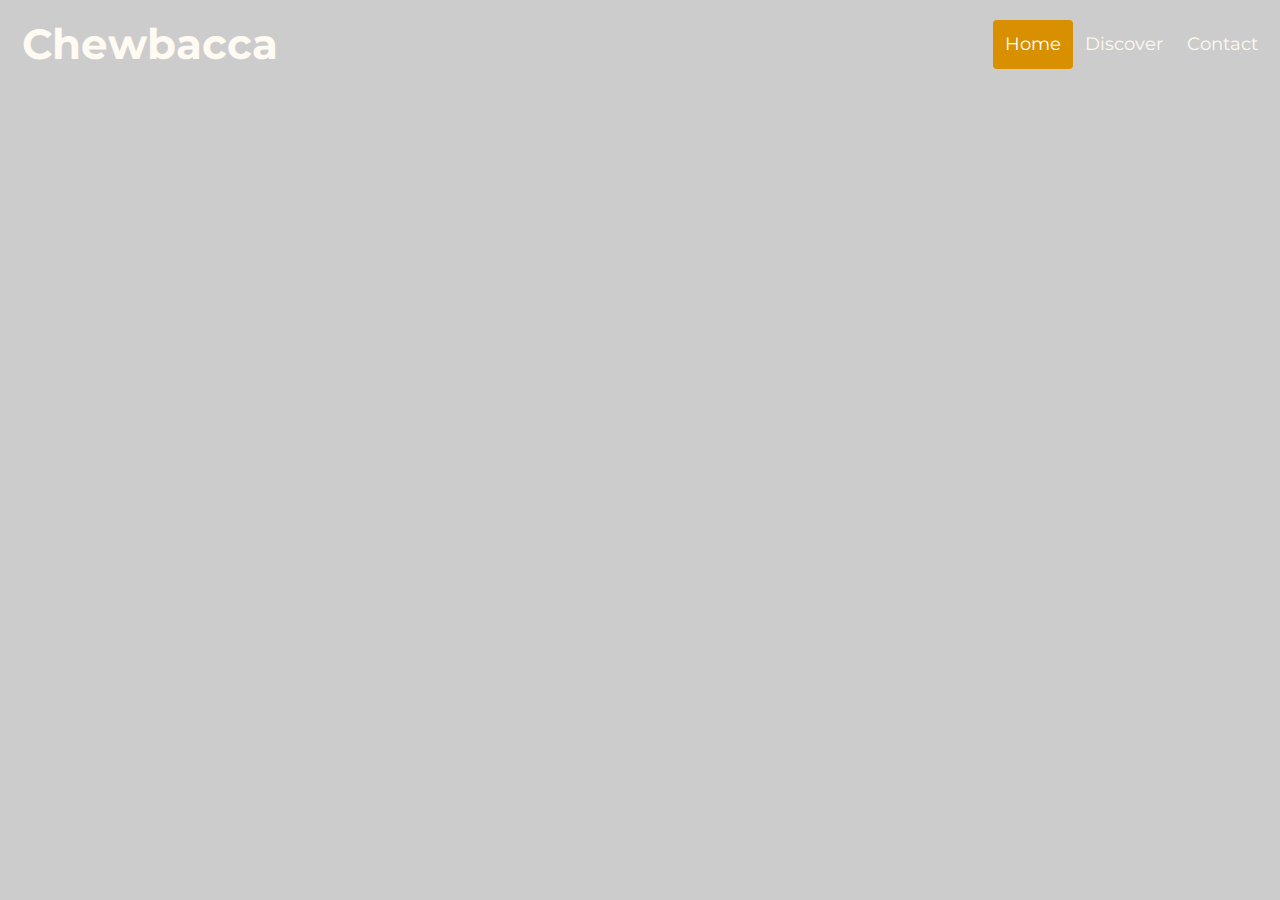
<file: index.html>
<!DOCTYPE html>
<html>
<head>
  <title> John Ardolino </title>
  <meta charset="utf-8">
  <meta name="viewport" content="width=device-width, initial-scale=1">
  <!-- Always force latest IE rendering engine & Chrome Frame -->
  <meta http-equiv="X-UA-Compatible" content="IE=edge,chrome=1">
  <!-- <meta name="description" content="This is the Responsive Grid System, a quick, easy and flexible way to create a responsive web site."> -->
  <meta name="keywords" content="responsive, grid, system, web design, chewbacca, starwars, johnardolino">
  <meta name="author" content="www.johnardolino.com">
	<link rel="stylesheet" href="https://maxcdn.bootstrapcdn.com/bootstrap/3.3.7/css/bootstrap.min.css">
	<link rel="stylesheet" type="text/css" href="css/style.css">
	<script src="https://ajax.googleapis.com/ajax/libs/jquery/3.3.1/jquery.min.js"></script>
</head>

	<body>

		<div class="header">
	  		<a href="images/sup_chewie.jpeg" alt= "Picture of Chewbacca saying sup?" class="logo">Chewbacca</a>
		  	<div class="header-right">
			    <a class="active" href="index.html">Home</a>
			    <a href="about.html">Discover</a>
			    <a href="contact.html">Contact</a>	    
		 	</div>
		</div>

	</body>
	
</html>
</file>
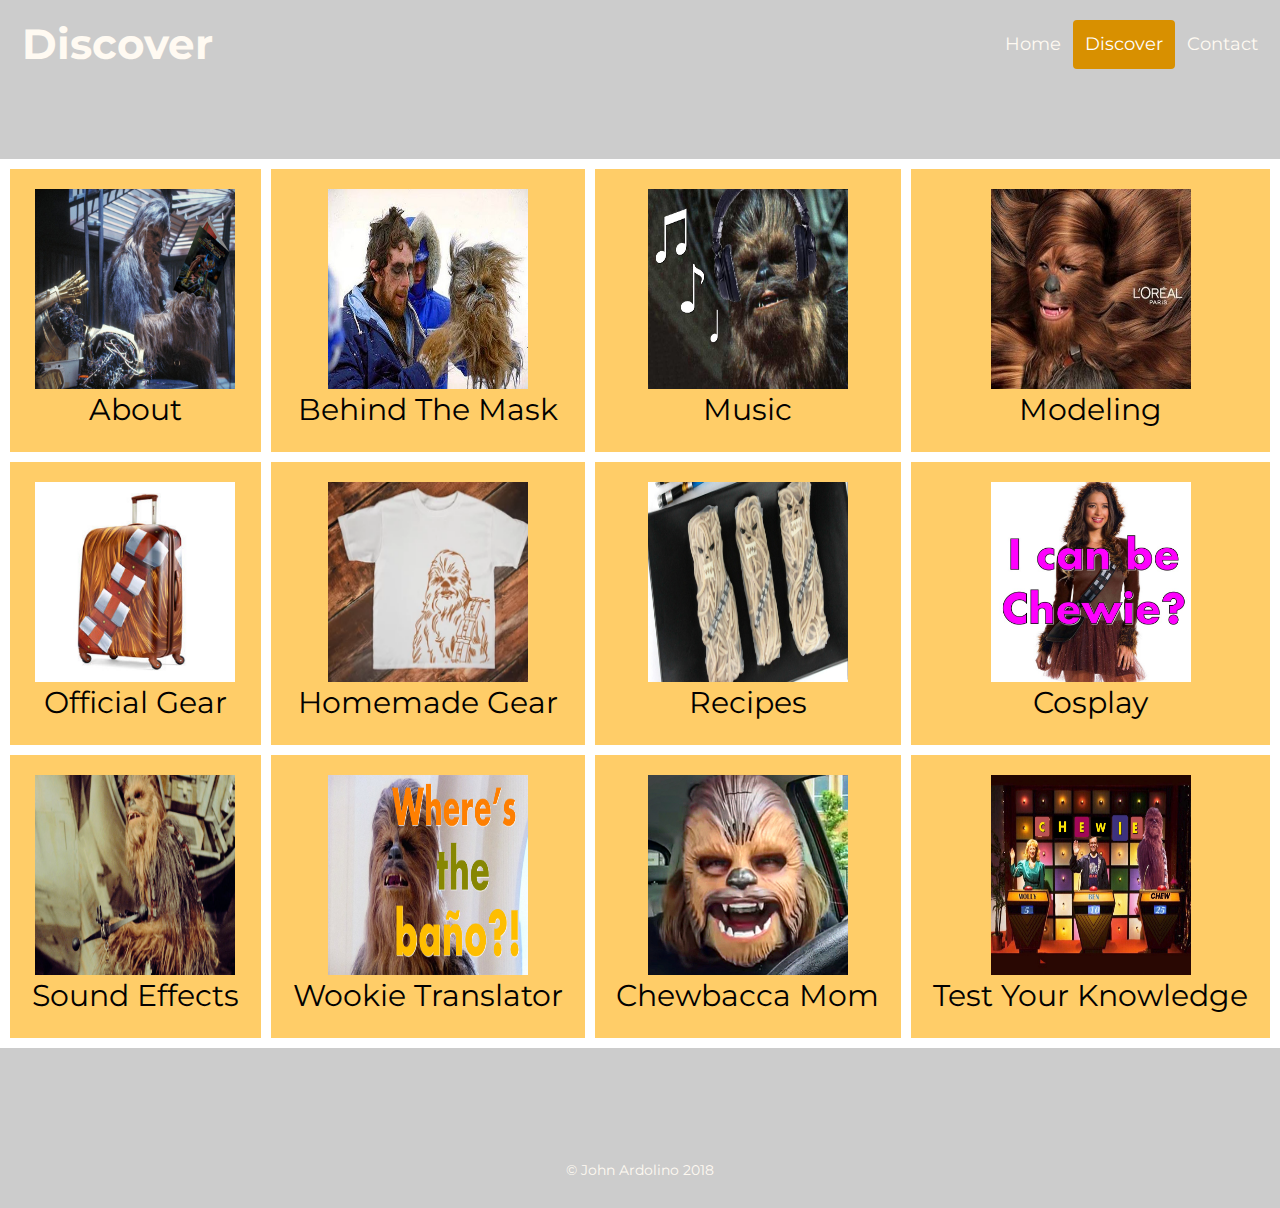
<file: about.html>
<!DOCTYPE html>
<html>
<head>
  <title> John Ardolino </title>
  <meta charset="utf-8">
  <meta name="viewport" content="width=device-width, initial-scale=1">
  <!-- Always force latest IE rendering engine & Chrome Frame -->
  <meta http-equiv="X-UA-Compatible" content="IE=edge,chrome=1">
  <!-- <meta name="description" content="This is the Responsive Grid System, a quick, easy and flexible way to create a responsive web site."> -->
  <meta name="keywords" content="responsive, grid, system, web design, chewbacca, starwars, johnardolino">
  <meta name="author" content="www.johnardolino.com">
	<link rel="stylesheet" href="https://maxcdn.bootstrapcdn.com/bootstrap/3.3.7/css/bootstrap.min.css">
	<link rel="stylesheet" type="text/css" href="css/style.css">
	</head>

  <body>

  	<div class="header">
    		<a href="images/chewie_adventure_dots.JPG" alt= "Chewbacca and Wicket snowboard pose" class="logo">Discover</a>
  	  	<div class="header-right">
  		    <a href="index.html">Home</a>
  		    <a class="active" href="about.html">Discover</a>
  		    <a href="contact.html">Contact</a> 
  	  	</div>
  	</div>

  	<div class="grid-container">

    		<div>
    		 	<figure>	
    		 		<a href="https://en.wikipedia.org/wiki/Chewbacca">
    		 		<img class="img-home" src="images/chewie_read.jpg" target="_blank" class="img-circle" alt="Chewie reading a book" width="200" height="200"></a>
    		 		<figcaption>About</figcaption>
    		 	</figure>	
    		</div>

  		  <div>
    		 	<figure>
    		 		<a href="https://en.wikipedia.org/wiki/Peter_Mayhew">	
    		 		<img class="img-home" src="images/chewie_mayhew.jpg" class="img-circle" alt="Peter Mayhew" width="200" height="200"></a>
    		 		<figcaption>Behind The Mask</figcaption>
    		 	</figure>	
    		</div>

  		  <div>
    			<figure>
    		 		<a href="https://www.youtube.com/watch?v=Vd79mpzBnJ4">	
    		 		<img class="img-home" src="images/chewie_music.JPG" target="_blank" class="img-circle" alt="close up of Chewbacca" width="200" height="200"></a>
    		 		<figcaption>Music</figcaption>
    		 	</figure>	
    		</div>

  		  <div>
    		 	<figure>
    		 		<a href="images/chewie_model.jpg">	
    		 		<img class="img-home" src="images/chewie_model.jpg" target="_blank" class="img-circle" alt="Chewbacca Loreal Commercial" width="200" height="200"></a>
    		 		<figcaption>Modeling</figcaption>
    		 	</figure>	
    		</div>  

  		  <div>
    		 	<figure>
    		 		<a href="https://www.shopdisney.com/characters/chewbacca">	
    		 		<img class="img-home" src="images/chewie_luggage.png" target="_blank" class="img-circle" alt="Chewbacca Suitcase" width="200" height="200"></a>
    		 		<figcaption>Official Gear</figcaption>
    		 	</figure>	
    		</div>

  		  <div>
    		 	<figure>
    		 		<a href="https://www.etsy.com/market/chewbacca">	
    		 		<img class="img-home" src="images/chewie_homemade.png" target="_blank" class="img-circle" alt="Chewbacca T-Shirt" width="200" height="200"></a>
    		 		<figcaption>Homemade Gear</figcaption>
    		 	</figure>	
    		</div>

  		  <div>
    		 	<figure>	
    		 		<a href="https://www.starwars.com/news/category/recipes">
    		 		<img class="img-home" src="images/chewie_food.jpg" target="_blank" class="img-circle" alt="Picture of Chewbacca shaped food" width="200" height="200"></a>
    		 		<figcaption>Recipes</figcaption>
    		 	</figure>	
    		</div>

    		<div>
          	<figure>
          		<a href="https://www.officialstarwarscostumes.com/chewbacca-costumes"> 
  				    <img class="img-home" src="images/chewie_is_me.JPG" class="img-circle" alt="Sexy chewbacca costume" width="200" height="200"></a>
            	<figcaption>Cosplay</figcaption>
          	</figure> 
         </div>

         <div>
          	<figure>
            		<a href="https://www.youtube.com/watch?v=vYKNlt-cOVs">  
            		<img class="img-home" src="images/chewie_bow.jpg" class="img-circle" alt="Chewie with Bowcaster" width="200" height="200"></a>
            		<figcaption>Sound Effects</figcaption>
          	</figure> 
         	</div>

  		  <div>
    		 	<figure>
    		 		<a href="http://www.wookietranslator.com/">
    		 		<img class="img-home" src="images/chewie_bano.JPG" target="_blank" class="img-circle" alt="Chewie looking like he's talking" width="200" height="200"></a>
    		 		<figcaption>Wookie Translator</figcaption>
    		 	</figure>	
    		</div>

    		<div>
  	        <figure>  
  	        	<a href="https://www.youtube.com/watch?v=y3yRv5Jg5TI">
  	          	<img class="img-home" src="images/chewie_mom.jpg" class="img-circle" alt="Chewbacca Mom" width="200" height="200"></a>
  	          	<figcaption>Chewbacca Mom</figcaption>
  	        </figure> 
         </div>	

        <div>
          	<figure>
          		<a href="http://www.funtrivia.com/playquiz/quiz39336483bc8.html">  
            		<img class="img-home" src="images/chewie_game_show.JPG" class="img-circle" alt="Picture of Chewbacca on a game show" width="200" height="200"></a>
            		<figcaption>Test Your Knowledge</figcaption>
          	</figure> 
        </div>

	  </div>

	  <div class="footer">
			<p id="tinyfoot">&copy; John Ardolino 2018</p>
		</div>

	</body>

</html>
</file>
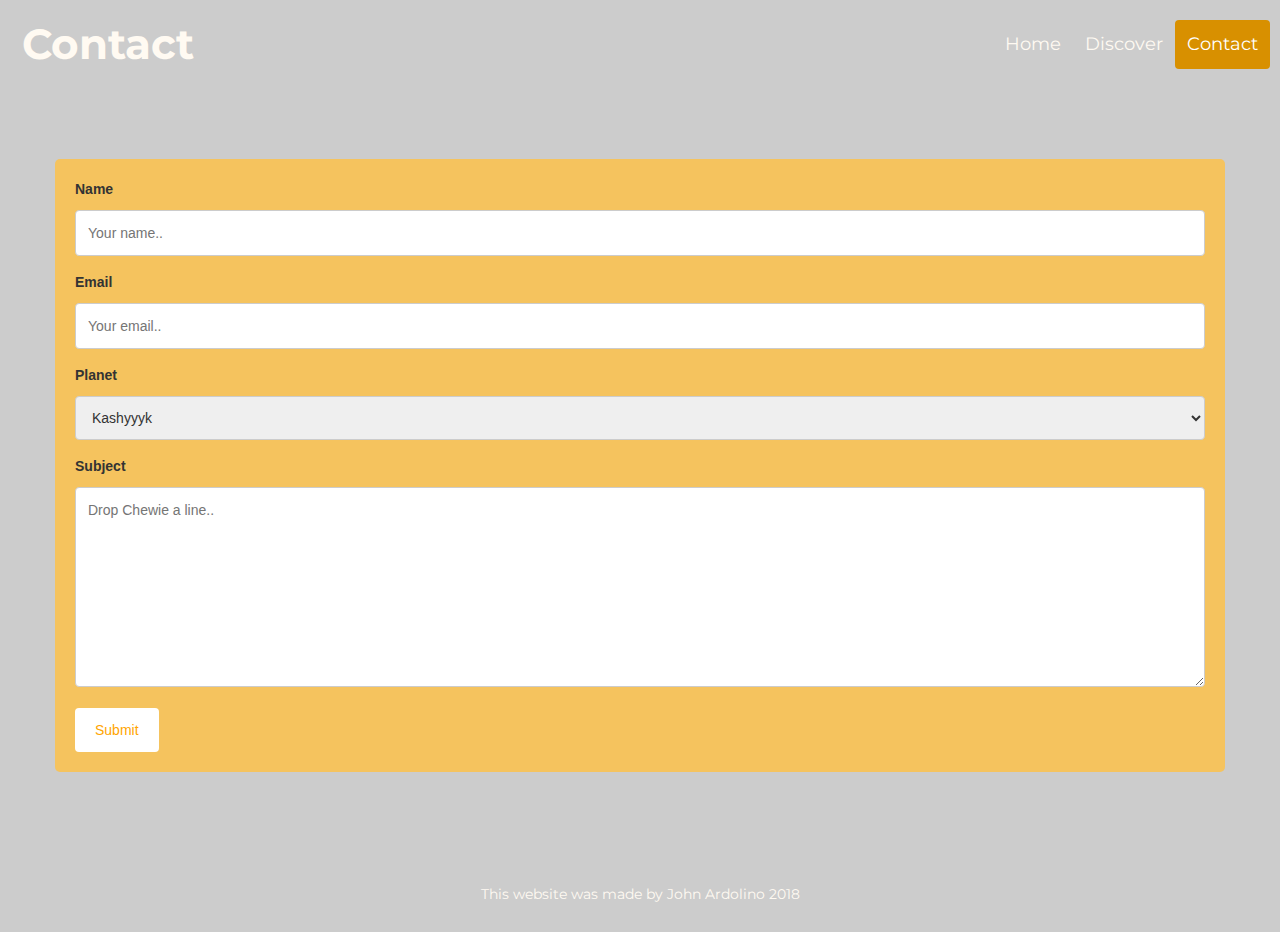
<file: contact.html>
<!DOCTYPE html>
<html>
<head>
  <title> John Ardolino </title>
  <meta charset="utf-8">
  <meta name="viewport" content="width=device-width, initial-scale=1">
  <!-- Always force latest IE rendering engine & Chrome Frame -->
  <meta http-equiv="X-UA-Compatible" content="IE=edge,chrome=1">
  <!-- <meta name="description" content="This is the Responsive Grid System, a quick, easy and flexible way to create a responsive web site."> -->
  <meta name="keywords" content="responsive, grid, system, web design, chewbacca, starwars, johnardolino">
  <meta name="author" content="www.johnardolino.com">
    <link rel="stylesheet" href="https://maxcdn.bootstrapcdn.com/bootstrap/3.3.7/css/bootstrap.min.css">
    <link rel="stylesheet" type="text/css" href="css/style.css">
</head>

  <body class="dropline">

    <div class="header">
      <a href="images/im_waiting.jpeg" alt= "Picture of Chewbacca saying, sup?" class="logo">Contact</a>
        <div class="header-right">
            <a href="index.html">Home</a>
            <a href="about.html">Discover</a>
            <a class="active" href="contact.html">Contact</a>
        </div>
    </div>

    <div class="container">
      <form action="mailto:johnardolino@gmail.com" method="post" enctype="text/plain">
        <label for="name">Name</label>
          <input type="text" id="fname" name="firstname" placeholder="Your name..">
        <label for="email">Email</label>
          <input type="text" id="lname" name="lastname" placeholder="Your email..">
        <label for="planet">Planet</label>
          <select id="country" name="country">
            <option value="kashyyyk">Kashyyyk</option>
            <option value="coruscant">Coruscant</option>
            <option value="death star">Death Star</option>
            <option value="earth">Earth</option>
            <option value="endor">Endor</option>
            <option value="tattooine">Tattooine</option>
          </select>
        <label for="subject">Subject</label>
          <textarea id="subject" name="subject" placeholder="Drop Chewie a line.." style="height:200px"></textarea>
          <input type="submit" value="Submit">
      </form>
    </div>

    <div class="footer">
      <p id="tinyfoot">This website was made by John Ardolino 2018</p>
    </div>

  </body>
</html>
</file>
<file: css/style.css>
@import url('https://fonts.googleapis.com/css?family=Montserrat|Open+Sans|Do+Hyeon');

* {box-sizing: border-box;}

body {
  background-image: url("https://vignette.wikia.nocookie.net/starwars/images/4/48/Chewbacca_TLJ.png/revision/latest?cb=20171231005834");
  background-color: #cccccc;
   /*background-size: 100%;*/
  -webkit-background-size: cover;
  -moz-background-size: cover;
  -o-background-size: cover;
  background-size: cover;
 	/*background-size: 90%;  */    
}

.header {
  overflow: hidden;
  /*background-color: #000080;*/
  padding: 20px 10px;
}

.header a {
  float: left;
  color: #FFFAF2;
  text-align: center;
  padding: 12px;
  text-decoration: none;
  font-size: 18px; 
  line-height: 25px;
  border-radius: 4px;
  font-family: "Montserrat";  
}

.header a.logo {
  font-size: 3em;
  font-weight: bold;
  font-family: "Montserrat";  
}

.header a.logo:hover {
	background: rgba(255, 192, 66, 0);
	color: white;
}

.header a:hover {
  background-color: #FFC042;
  color: white;
}

.header a.active {
  background-color: #D89000;
  color: white;
  -webkit-animation-name: example; /* Safari 4.0 - 8.0 */
  -webkit-animation-duration: 4s; /* Safari 4.0 - 8.0 */
  animation-name: example;
  animation-duration: 4s;
}

/* Safari 4.0 - 8.0 */
@-webkit-keyframes example {
    from {background-color: #FFC042;}
    to {background-color: #D89000;}
}

/* Standard syntax */
@keyframes example {
    from {background-color: #FFC042;}
    to {background-color: #D89000;}
}

.header-right {
  float: right;
}

.info{
	margin-top: 10em;
	text-align: center;
	padding: 25px, 25px, 25px, 25px;
}

.infops {
	font-size: 3em;
	color: white;
	font-family: "Do Hyeon";

}

.infops a {
	color: white;
	text-decoration: underline;
}

input[type=text], select, textarea {
  width: 100%;
  padding: 12px;
  border: 1px solid #ccc;
  border-radius: 4px;
  box-sizing: border-box;
  margin-top: 6px;
  margin-bottom: 16px;
  resize: vertical;
}

input[type=submit] {
  background-color: white;
  color: orange;
  padding: 12px 20px;
  border: none;
  border-radius: 4px;
  cursor: pointer;
}

input[type=submit]:hover {
	background-color: #FFC042;
  color: white;
}

.container {
	margin-top: 5em;
  border-radius: 5px;
  background-color: rgba(255, 192, 66, 0.8);
  padding: 20px;
}

.grid-container {
  display: grid;
  grid-template-columns: auto auto auto auto;
  grid-gap: 10px;
  background-color: white;
  padding: 10px;
  margin-top: 5em;
  margin-bottom: 7em;
}

.grid-container > div {
  background-color: rgba(255, 192, 66, 0.8);
  text-align: center;
  padding: 20px 0;
  font-size: 30px;
  color: #020100;
  font-family: "Montserrat";
}

.img-home {
  opacity: 1.0;
  filter: alpha(opacity=100); /* For IE8 and earlier */
}

.img-home:hover {
  opacity: 0.4;
  filter: alpha(opacity=40); /* For IE8 and earlier */
}

#contact_id {
  /*background-color: ;*/
}

#box{
  border: 1px solid #D89000;
  box-shadow: rgba(0, 0, 0, 0.1) 0px 5px 5px 2px;
  background: rgba(200, 200, 200, 0.1);
  border-radius: 4px;
  top:50px;
}

#dischew {
  color: white;
  font-family: "Do Hyeon";
  font-size: 3em;
  letter-spacing: 1em;
  font-weight: bold;
}

.footer {
  position: static;
  left: 0;
  bottom: 0;
  width: 100%;
  color: #FFFAF2;
  text-align: center;
  margin-top: 8em;
  margin-bottom: 2em;
}

.footer p {
  font-size: 1.5em;
}

#tinyfoot {
  font-size: 1em;
  font-family: "Montserrat";
}

@media screen and (max-width: 843px) {
  .grid-container {
    display: block;
  }
 } 

 @media screen and (max-width: 566px){
  .header a {
    float: none;
    display: block;
    text-align: left;
  }
  .header-right {
    float: none;
  }
 } 

@media screen and (max-width: 454px){
  .header a.active {
    background-color: transparent;
    color: white;
    -webkit-animation: none !important;
  }
  .header-right {
    float: none;
    margin-top: 1em;
  }

}
</file>
